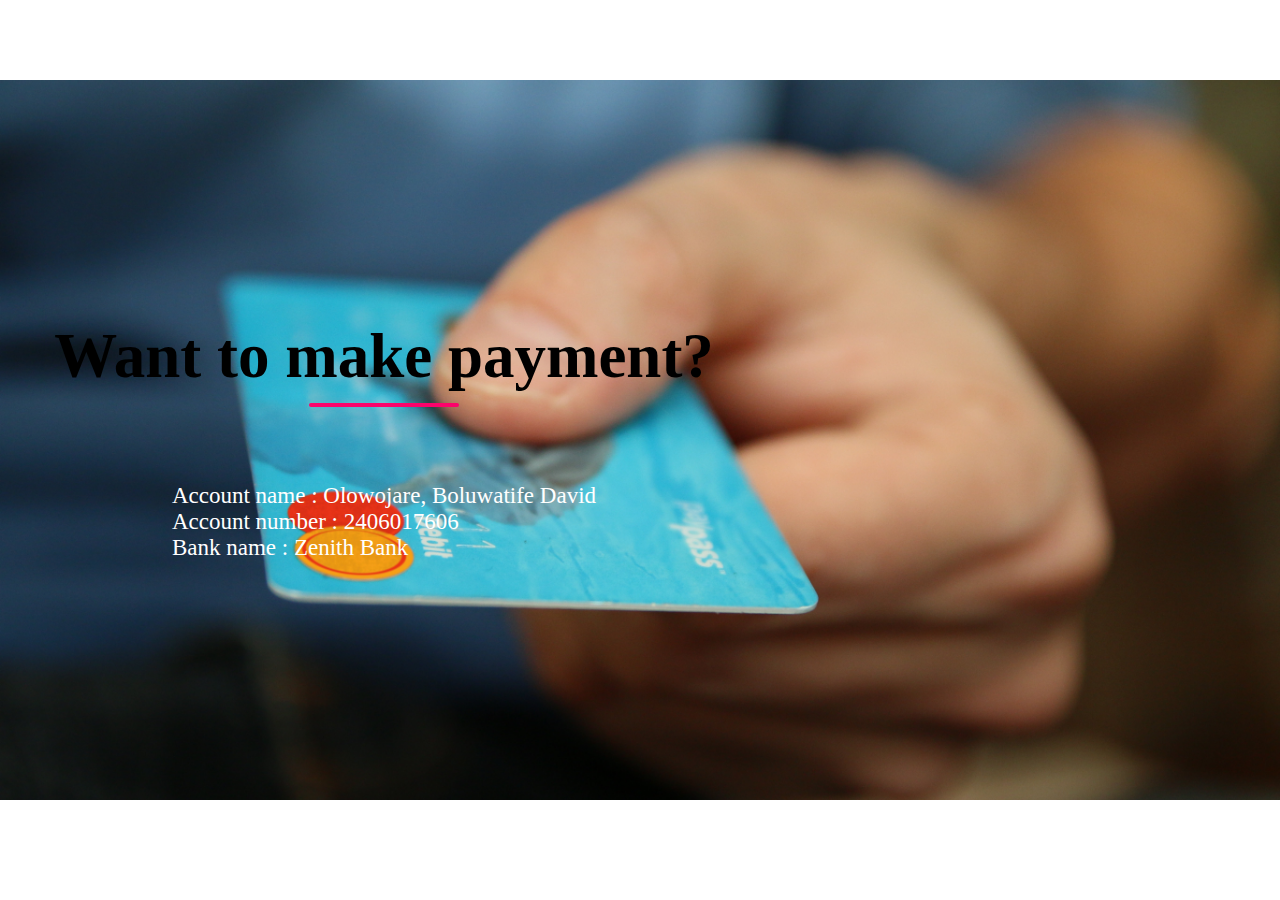
<file: payment.html>
<!DOCTYPE html>
<html lang="en">
  <head>
    <meta charset="UTF-8" />
    <meta name="viewport" content="width=device-width, initial-scale=1.0" />
    <title>PAYMENT</title>
    <link
      href="https://fonts.googleapis.com/css2?family=Roboto:wght@300;400;500;700;900&display=swap"
      rel="stylesheet"
    />
    <!-- <link rel="preconnect" href="https://fonts.gstatic.com">
    <link
        href="https://fonts.googleapis.com/css2?family=Rubik:ital,wght@0,300;0,400;0,500;0,600;0,700;0,800;0,900;1,900&display=swap"
        rel="stylesheet">
    <link href='https://unpkg.com/boxicons@2.0.7/css/boxicons.min.css' rel='stylesheet'> -->
    <link rel="stylesheet" href="./style.css" />
  </head>
  <body>
    <section class="explore" id="payment">
      <div class="explore-content">
        <h1>Want to make payment?</h1>
        <div class="line"></div>
        <p class="">
          <br />
          Account name : Olowojare, Boluwatife David
          <br />
          Account number : 2406017606 <br />
          Bank name : Zenith Bank
        </p>

        <!-- <a href="#" class="ctn">Contact Fin. Sec</a> -->
      </div>
    </section>
</html>
</file>
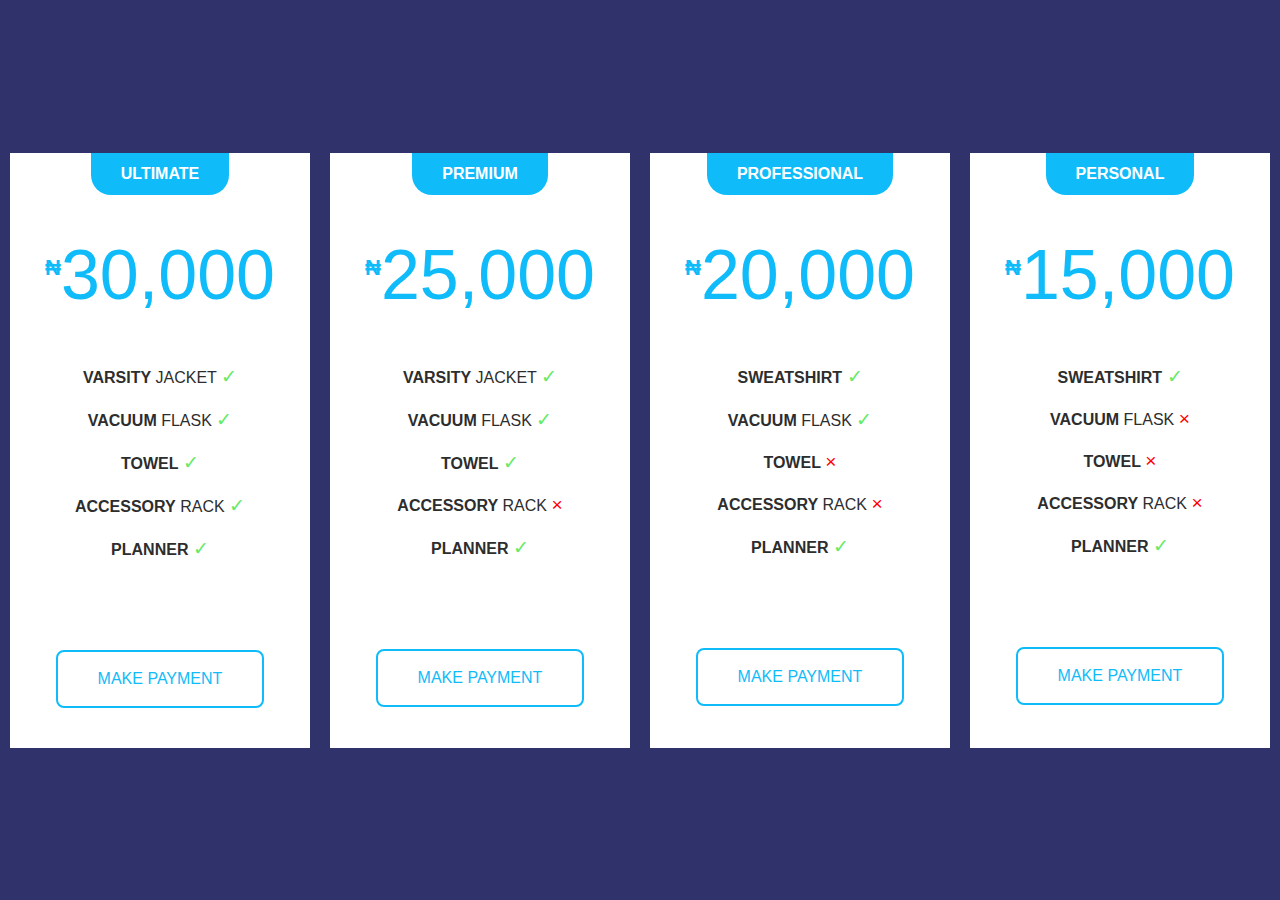
<file: souvenir.html>
<!DOCTYPE html>
<html lang="en">

<head>
  <meta charset="UTF-8">
  <meta name="viewport" content="width=device-width, initial-scale=1.0">
  <title>souvenir</title>
  <link rel="stylesheet" href="./souvenir.css">
</head>
  <div class="pricing-table">
    <div class="pricing-card">
      <h3 class="pricing-card-header">ULTIMATE</h3>
      <div class="price"><sup>₦</sup>30,000</div>
      <ul>
        <li><strong>Varsity</strong> Jacket  <span class="check">&check;</span> </li>
        <li><strong>Vacuum</strong> Flask  <span class="check">&check;</span></li>
        <li><strong>Towel</strong> <span class="check">&check;</span></li>
        <li><strong> Accessory</strong> rack  <span class="check">&check;</span></li>
        <li><strong>Planner</strong> <span class="check">&check;</span></li>
      </ul>
      <a href="/payment.html" class="order-btn">Make Payment</a>
    </div>

    <div class="pricing-card">
      <h3 class="pricing-card-header">PREMIUM</h3>
      <div class="price"><sup>₦</sup>25,000<span></span></div>
      <ul>
       <li><strong>Varsity</strong> Jacket <span class="check">&check;</span> </li>
       <li><strong>Vacuum</strong> Flask  <span class="check">&check;</span></li>
       <li><strong>Towel</strong> <span class="check">&check;</span></li>
       <li><strong> Accessory</strong> rack  <span class="times">&times;</span></li>
       <li><strong>Planner</strong> <span class="check">&check;</span></li>
      </ul>
      <a href="/payment.html" class="order-btn">Make Payment</a>
    </div>

    <div class="pricing-card">
      <h3 class="pricing-card-header">PROFESSIONAL</h3>
      <div class="price"><sup>₦</sup>20,000<span></span></div>
      <ul>
       <li><strong>Sweatshirt</strong> <span class="check">&check;</span></li>
       <li><strong>Vacuum</strong> Flask  <span class="check">&check;</span></li>
       <li><strong>Towel</strong> <span class="times">&times;</span></li>
       <li><strong> Accessory</strong> rack  <span class="times">&times;</span></li>
       <li><strong>Planner</strong> <span class="check">&check;</span></li>
      </ul>
      <a href="/payment.html" class="order-btn">Make Payment</a>
    </div>

    <div class="pricing-card">
      <h3 class="pricing-card-header">personal</h3>
      <div class="price"><sup>₦</sup>15,000<span></span></div>
      <ul>
       <li><strong>Sweatshirt</strong> <span class="check">&check;</span> </li>
        <li><strong>Vacuum</strong> Flask  <span class="times">&times;</span></li>
        <li><strong>Towel</strong> <span class="times">&times;</span></li>
        <li><strong> Accessory</strong> rack  <span class="times">&times;</span></li>
        <li><strong>Planner</strong> <span class="check">&check;</span></li>
      </ul>
      <a href="/payment.html" class="order-btn">Make Payment</a>
    </div>
  </div>
</body>
</html>
</file>
<file: style.css>
* {
  margin: 0;
  padding: 0;
  box-sizing: border-box;
}
a {
  text-decoration: none;
}
ul {
  list-style: none;
}
.active {
  color: #fc036b;
  text-decoration: none;
  font-weight: bold;
}
body,
html {
  overflow-x: hidden;
}
/* NAVBAR */
.navbar {
  position: absolute;
  top: 0;
  left: 0;
  display: flex;
  width: 100%;
  justify-content: space-between;
  padding: 20px;
  color: whitesmoke;
}
.nav-links {
  display: flex;
  align-items: center;
  cursor: pointer;
  color: white;
}
.nav-links li {
  margin: 0 30px;
  color: white;
}
header {
  width: 100vw;
  height: 100vh;
  background-image: url("./img/header-bg.png");
  background-position: bottom;
  background-size: cover;
  display: flex;
  align-items: flex-end;
  justify-content: center;
}
.header-content {
  margin-bottom: 150px;
  color: whitesmoke;
  text-align: center;
}

.header-content h2 {
  font-size: 4vmin;
}
.line {
  width: 150px;
  height: 4px;
  background: #fc036b;
  margin: 10px auto;
  border-radius: 5px;
}
.header-content h1 {
  font-size: 7vmin;
  margin-top: 50px;
  margin-bottom: 30px;
}
.ctn {
  padding: 8px 15px;
  background: #fc036b;
  border-radius: 30px;
  color: whitesmoke;
}
.menu-btn {
  position: absolute;
  top: 30px;
  right: 30px;
  width: 40px;
  cursor: pointer;
  display: none;
}

/* EVENTS */
section {
  width: 80%;
  margin: 80px auto;
}
.title {
  text-align: center;
  font-size: 4vmin;
  color: #49497e;
}
.row {
  display: flex;
  align-items: center;
  width: 100%;
  justify-content: space-between;
}
img {
  width: 90%;
}
.row .col {
  display: flex;
  flex-direction: column;
  align-items: center;
}
.events .row {
  margin-top: 50px;
}
h4 {
  font-size: 3vmin;
  color: #484872;
  margin: 20px auto;
}
p {
  color: #7c7c7c;
  padding: 0px 40px;
}
.events .ctn {
  margin-top: 30px;
}

.explore {
  width: 100%;
  height: 80vh;
  background-image: url("./img/pay.jpg");
  background-position: center;
  background-size: cover;
  background-repeat: no-repeat;
  display: flex;
  align-items: center;
}
.explore-content {
  width: 60%;
  padding: 50px;
  color: black;
  display: flex;
  align-items: center;
  flex-direction: column;
}
.explore-content h1 {
  font-size: 7vmin;
}
.explore-content .line {
  margin-bottom: 50px;
}
.explore-content p {
  font-size: 23px;
  color: white;
}
.explore-content .ctn {
  margin-top: 40px;
}
.content-col {
  width: 40%;
}
.image-col {
  width: 60%;
}
.tours .image-gallery {
  display: flex;
  flex-wrap: wrap;
  width: 100%;
  align-items: center;
}
.image-gallery img {
  max-width: 300px;
  margin: 10px;
}
.content-col h1 {
  font-size: 7vmin;
  color: #484872;
}
.content-col .line {
  margin-left: -1px;
}
.content-col p {
  padding: 0;
  margin: 30px auto;
}
.content-col ctn {
  margin-left: -100px;
}

.footer {
  width: 100%;
  min-height: 100px;
  padding: 20px 80px;
  margin: 0;
  background: #484872;
  text-align: center;
}
.footer p {
  color: whitesmoke;
  margin: 20px auto;
}
/* mobile device */
@media only screen and (max-width: 850px) {
  .menu-btn {
    display: block;
  }
  .navbar {
    padding: 0;
  }
  .logo {
    position: absolute;
    top: 30px;
    left: 30px;
  }
  .nav-links {
    flex-direction: column;
    width: 100%;
    height: 100vh;
    justify-content: center;
    background: whitesmoke;
    margin-top: -900px;
    transition: all 0.5s ease;
  }
  .mobile-menu {
    margin-top: 0px;
    border-bottom-right-radius: 30%;
  }
  .nav-links li {
    margin: 30px auto;
  }

  /* Events */
  .row {
    flex-direction: column;
  }
  .row .col {
    margin: 20px auto;
  }
  .col img {
    max-width: 90%;
  }
  /* EXPLORE */
  .explore-content {
    width: 100%;
  }
  .tours .col {
    width: 100%;
  }
  .image-gallery {
    justify-content: center;
    align-items: center;
  }
  .image-gallery img {
    width: 90%;
  }
  .footer {
    padding: 10px;
  }
}
</file>
<file: souvenir.css>
* {
  margin: 0;
  padding: 0;
  box-sizing: border-box;
  font-family: "Open Sans", sans-serif;
  text-decoration: none;
  list-style: none;
}

body {
  background-color: #30336b;
  min-height: 100vh;
  display: flex;
  align-items: center;
}

.pricing-table {
  display: flex;
  flex-wrap: wrap;
  justify-content: space-around;
  width: min(1600px, 100%);
  margin: auto;
}

.pricing-card {
  flex: 1;
  max-width: 360px;
  background-color: #fff;
  margin: 20px 10px;
  text-align: center;
  cursor: pointer;
  overflow: hidden;
  color: #2d2d2d;
  transition: 0.3s linear;
}

.pricing-card-header {
  background-color: #0fbcf9;
  display: inline-block;
  color: #fff;
  padding: 12px 30px;
  border-radius: 0 0 20px 20px;
  font-size: 16px;
  text-transform: uppercase;
  font-weight: 600;
  transition: 0.4s linear;
}

.pricing-card:hover .pricing-card-header {
  box-shadow: 0 0 0 26em #0fbcf9;
}

.price {
  font-size: 70px;
  color: #0fbcf9;
  margin: 40px 0;
  transition: 0.2s linear;
}

.price sup,
.price span {
  font-size: 22px;
  font-weight: 700;
}

.pricing-card:hover,
.pricing-card:hover .price {
  color: #fff;
}

.pricing-card li {
  font-size: 16px;
  padding: 10px 0;
  text-transform: uppercase;
}

.order-btn {
  display: inline-block;
  margin-bottom: 40px;
  margin-top: 80px;
  border: 2px solid #0fbcf9;
  color: #0fbcf9;
  padding: 18px 40px;
  border-radius: 8px;
  text-transform: uppercase;
  font-weight: 500;
  transition: 0.3s linear;
}

.order-btn:hover {
  background-color: #0fbcf9;
  color: #fff;
}
.check {
  color: rgb(100, 234, 100);
  font-size: larger;
}
.times {
  color: red;
  font-size: larger;
}

@media screen and (max-width: 1100px) {
  .pricing-card {
    flex: 50%;
  }
}
</file>
